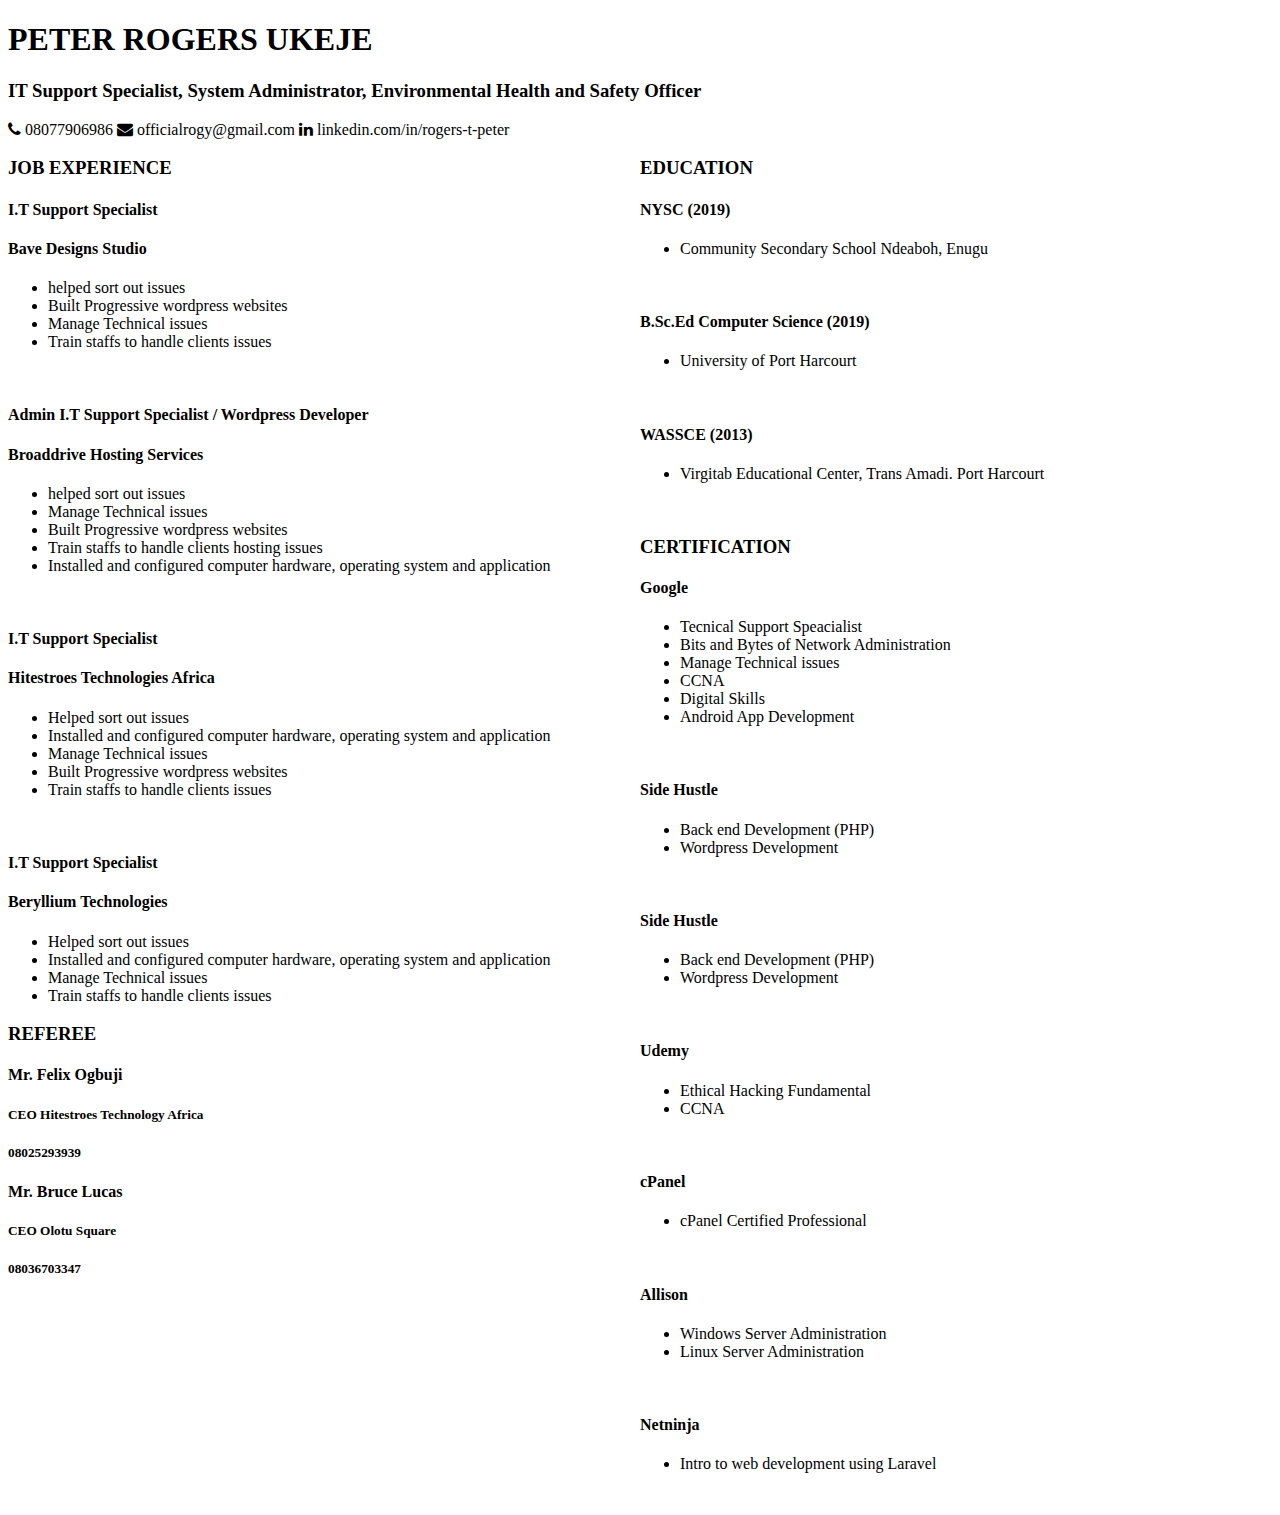
<file: Day 5/index.html>
<!DOCTYPE html>
<html lang="en">
<head>
    <meta charset="UTF-8">
    <meta http-equiv="X-UA-Compatible" content="IE=edge">
    <meta name="viewport" content="width=device-width, initial-scale=1.0">
    <title>My Resume</title>
    <link rel="stylesheet" type="" href="assets/font/css/font-awesome.css">
    <link rel="stylesheet" type="" href="assets/font/css/font-awesome.css">
<style>
    * {
        box-sizing: border-box;
    }
.column {
    float: left;
    width: 50%;
    padding-right: 10px;
    height: auto;

}
.row{
    display: flex;
}
</style>
</head>
<body>
   
     <h1>PETER ROGERS UKEJE</h1> 
       <h3>IT Support Specialist, System Administrator, Environmental Health and Safety Officer</h3>
       <i class="fa fa-phone"> 08077906986 </i> <i class="fa fa-envelope"> officialrogy@gmail.com  </i> <i class="fa fa-linkedin"> linkedin.com/in/rogers-t-peter</i>
    
    

   <div class="row">
    <div class="column">
        <h3>JOB EXPERIENCE</h3>
        <h4>I.T Support Specialist</h4>
        <h4>Bave Designs Studio</h4>
        <ul>
            <li>helped sort out issues</li>
            <li>Built Progressive wordpress websites</li>
            <li>Manage Technical issues</li>
            <li>Train staffs to handle clients issues</li>
        </ul>
        <br>
        <h4>Admin I.T Support Specialist / Wordpress Developer</h4>
        <h4>Broaddrive Hosting Services</h4>
        <ul>
            <li>helped sort out issues</li>
            <li>Manage Technical issues</li>
            <li>Built Progressive wordpress websites</li>
            <li>Train staffs to handle clients hosting issues</li>
            <li>Installed and configured computer hardware, operating system and application</li>
            
        </ul>
        <br>
        <h4>I.T Support Specialist</h4>
        <h4>Hitestroes Technologies Africa</h4>
        <ul>
            <li>Helped sort out issues</li>
            <li>Installed and configured computer hardware, operating system and application</li>
            <li>Manage Technical issues</li>
            <li>Built Progressive wordpress websites</li>
            <li>Train staffs to handle clients issues</li>
        </ul>
        <br>
        <h4>I.T Support Specialist</h4>
        <h4>Beryllium Technologies</h4>
        <ul>
            <li>Helped sort out issues</li>
            <li>Installed and configured computer hardware, operating system and application</li>
            <li>Manage Technical issues</li>
            <li>Train staffs to handle clients issues</li>
        </ul>
    
        <h3>REFEREE</h3>
        <h4>Mr. Felix Ogbuji</h4>
        <h5>CEO Hitestroes Technology Africa</h5>
        <h5>08025293939</h5>
        <h4>Mr. Bruce Lucas</h4>
        <h5>CEO Olotu Square</h5>
        <h5>08036703347</h5>
      
    </div>
    
    <div class="column">
        <h3>EDUCATION</h3>
        
        <h4>NYSC (2019)</h4>
        <ul>
            <li>Community Secondary School Ndeaboh, Enugu</li>
            
        </ul>
        <br>
        <h4>B.Sc.Ed Computer Science (2019)</h4>
        <ul>
            <li>University of Port Harcourt</li>   
        </ul>
        <br>
        <h4>WASSCE (2013)</h4>
        <ul>
            <li>Virgitab Educational Center, Trans Amadi. Port Harcourt</li>
        </ul>
        <br>
        <h3>CERTIFICATION</h3>
        <h4>Google</h4>
        <ul>
            <li>Tecnical Support Speacialist</li>
            <li>Bits and Bytes of Network Administration</li>
            <li>Manage Technical issues</li>
            <li>CCNA</li>
            <li>Digital Skills</li>
            <li>Android App Development</li>
        </ul>
        <br>
        <h4>Side Hustle</h4>
        <ul>
            <li>Back end Development (PHP)</li>
            <li>Wordpress Development</li>
        </ul>
        <br>
        <h4>Side Hustle</h4>
        <ul>
            <li>Back end Development (PHP)</li>
            <li>Wordpress Development</li>
        </ul>
        <br>
        <h4>Udemy</h4>
        <ul>
            <li>Ethical Hacking Fundamental</li>
            <li>CCNA</li>
        </ul>
        <br>
        <h4>cPanel</h4>
        <ul>
            <li>cPanel Certified Professional</li>
          
        </ul>
        <br>
        <h4>Allison</h4>
        <ul>
            <li>Windows Server Administration</li>
            <li>Linux Server Administration</li>
        </ul>
        <br>
        <h4>Netninja</h4>
        <ul>
            <li>Intro to web development using Laravel</li>
        
        </ul>
        <br>
        
   
    </div>
    
   </div>
   
</body>
</html>
</file>
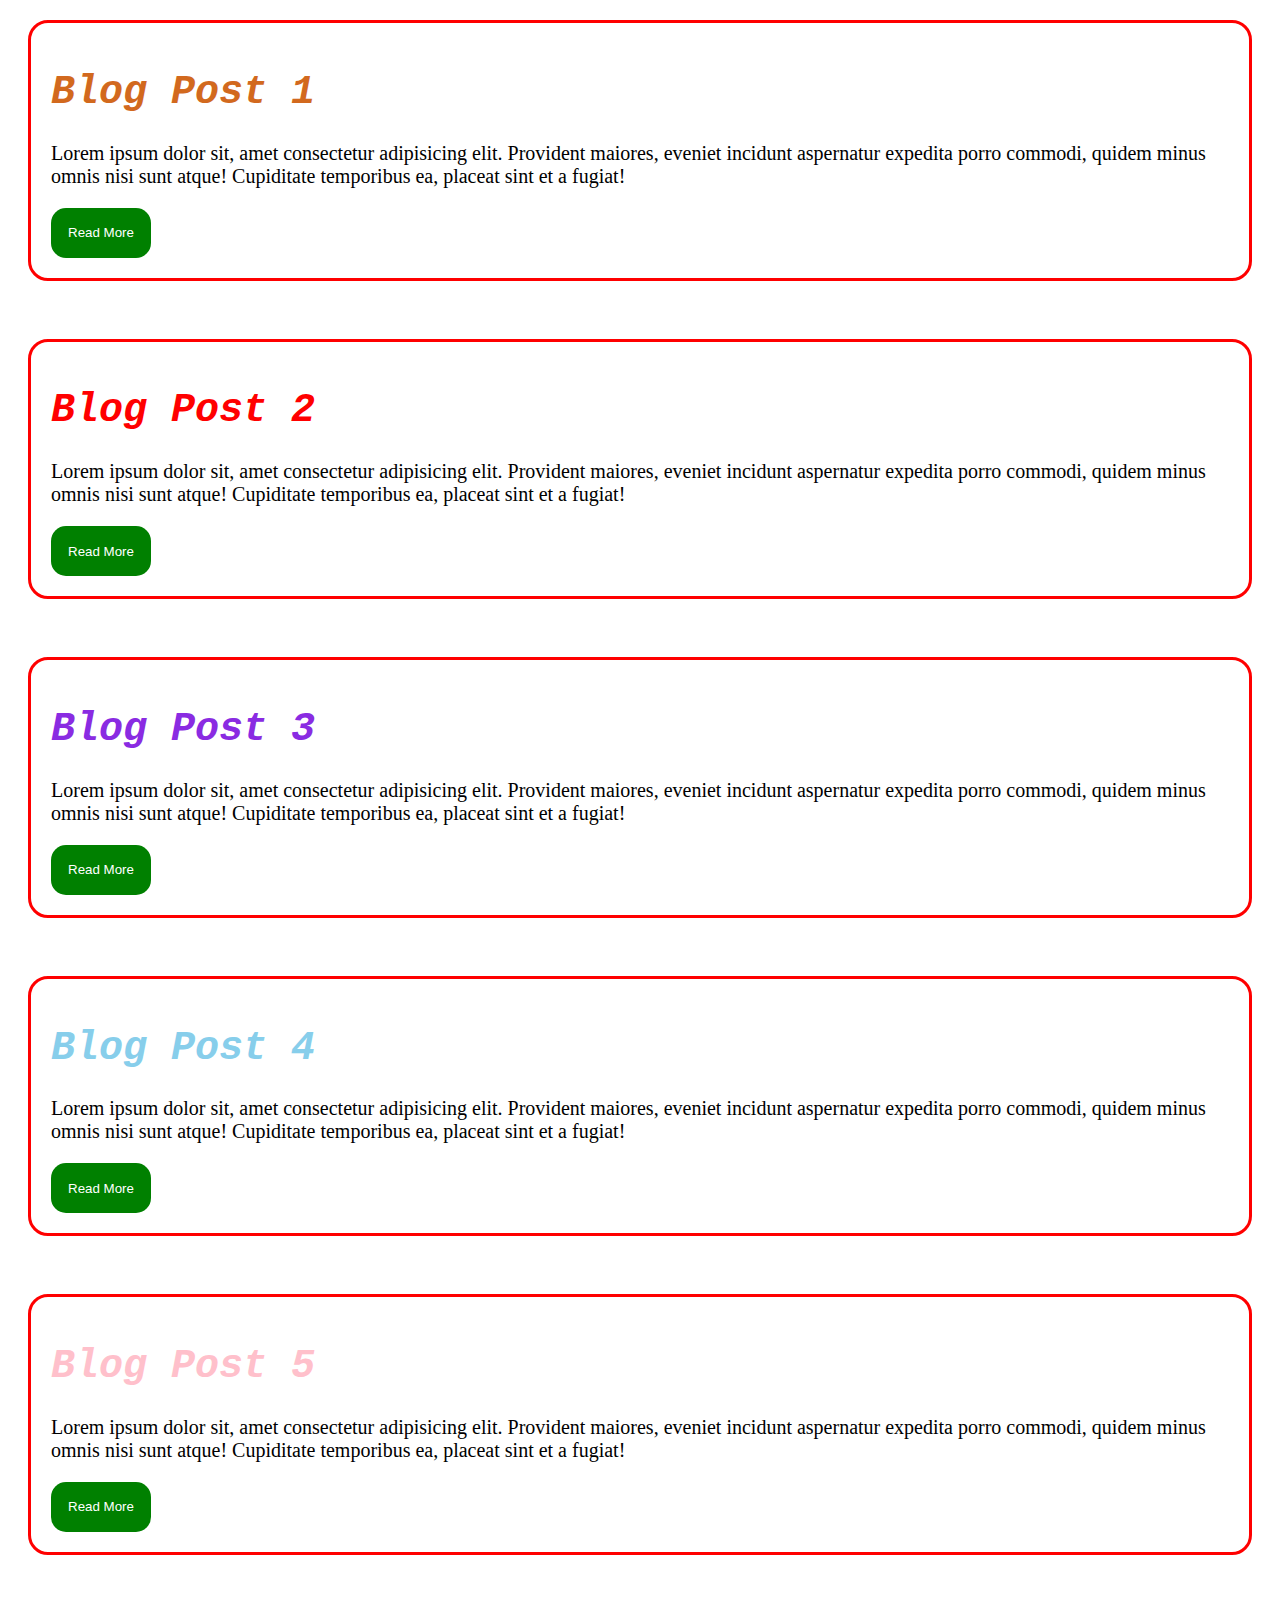
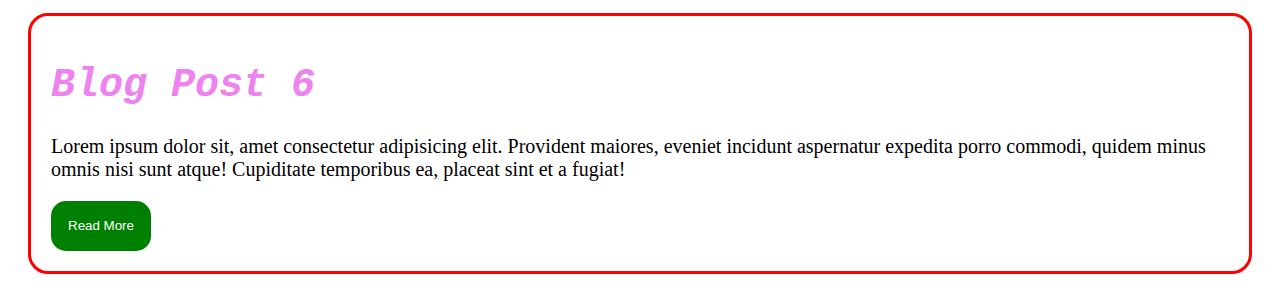
<file: Day 6/index.html>
<!DOCTYPE html>
<html lang="en">
<head>
    <meta charset="UTF-8">
    <meta http-equiv="X-UA-Compatible" content="IE=edge">
    <meta name="viewport" content="width=device-width, initial-scale=1.0">
    <title>My Blog</title>
    <link rel="stylesheet" href="css/style.css">

</head>
<body>
    <div class="container">
        <h1 id="bp1">Blog Post 1</h1>
        <p>Lorem ipsum dolor sit, amet consectetur adipisicing elit. Provident maiores, eveniet incidunt aspernatur expedita porro commodi, quidem minus omnis nisi sunt atque! Cupiditate temporibus ea, placeat sint et a fugiat!</p>
        <input type="button" class="btn" value="Read More">

    </div>
    <br>
    <div class="container">
        <h1 id="bp2">Blog Post 2</h1>
        <p>Lorem ipsum dolor sit, amet consectetur adipisicing elit. Provident maiores, eveniet incidunt aspernatur expedita porro commodi, quidem minus omnis nisi sunt atque! Cupiditate temporibus ea, placeat sint et a fugiat!</p>
        <input type="button" class="btn" value="Read More">
    </div>
    <br>
    <div class="container">
        <h1 id="bp3">Blog Post 3</h1>
        <p>Lorem ipsum dolor sit, amet consectetur adipisicing elit. Provident maiores, eveniet incidunt aspernatur expedita porro commodi, quidem minus omnis nisi sunt atque! Cupiditate temporibus ea, placeat sint et a fugiat!</p>
        <input type="button" class="btn" value="Read More">

    </div>
    <br>
    <div class="container">
        <h1 id="bp4">Blog Post 4</h1>
        <p>Lorem ipsum dolor sit, amet consectetur adipisicing elit. Provident maiores, eveniet incidunt aspernatur expedita porro commodi, quidem minus omnis nisi sunt atque! Cupiditate temporibus ea, placeat sint et a fugiat!</p>
        <input type="button" class="btn" value="Read More">

    </div>
    <br>
    <div class="container">
        <h1 id="bp5">Blog Post 5</h1>
        <p>Lorem ipsum dolor sit, amet consectetur adipisicing elit. Provident maiores, eveniet incidunt aspernatur expedita porro commodi, quidem minus omnis nisi sunt atque! Cupiditate temporibus ea, placeat sint et a fugiat!</p>
        <input type="button" class="btn" value="Read More">

    </div>
    <br>
    <div class="container">
        <h1 id="bp6">Blog Post 6</h1>
        <p>Lorem ipsum dolor sit, amet consectetur adipisicing elit. Provident maiores, eveniet incidunt aspernatur expedita porro commodi, quidem minus omnis nisi sunt atque! Cupiditate temporibus ea, placeat sint et a fugiat!</p>
        <input type="button" class="btn" value="Read More">

    </div>
</body>
</html>
</file>
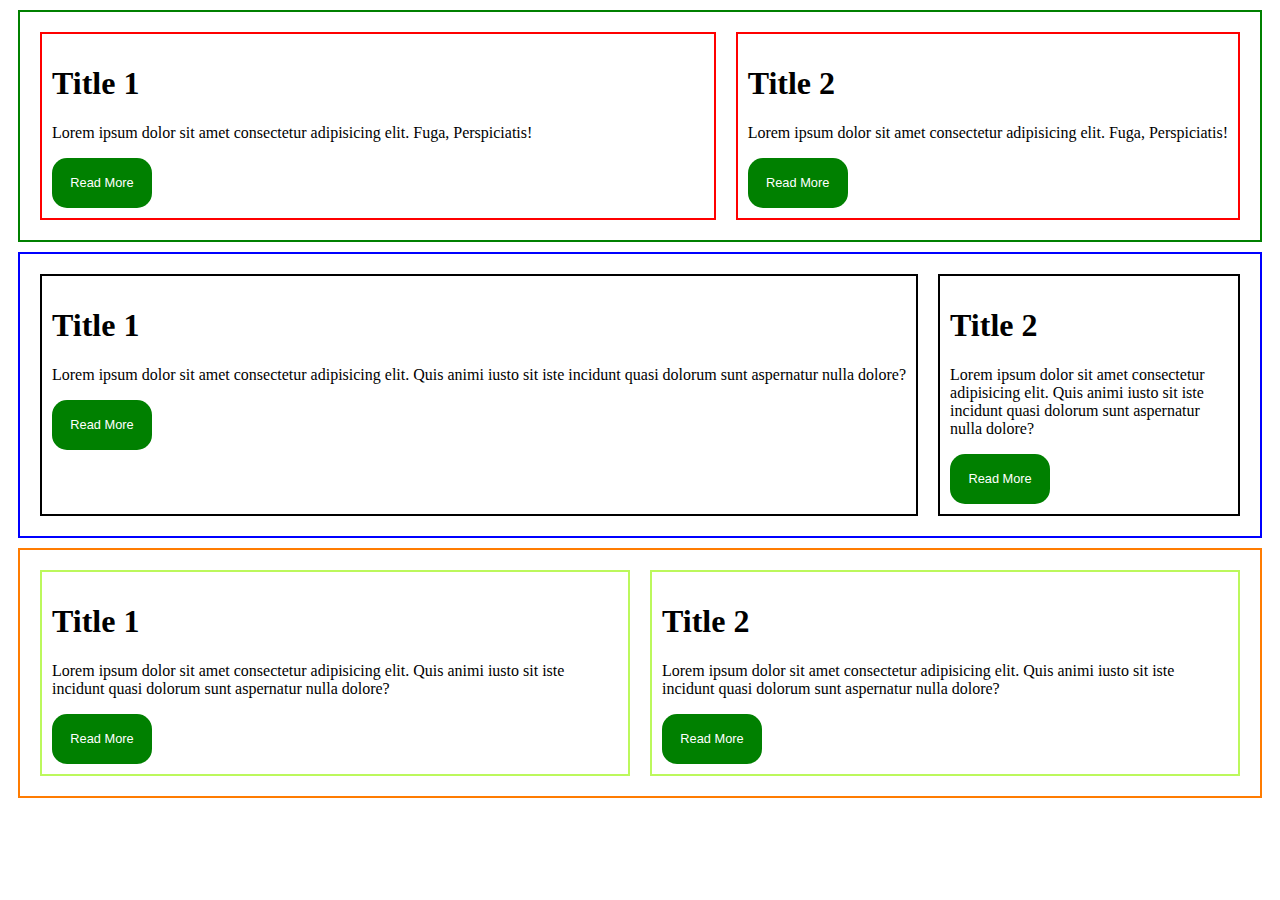
<file: Day 7/index.html>
<!DOCTYPE html>
<html lang="en">
    <head>
        <meta charset="UTF-8">
        <meta http-equiv="X-UA-Compatible" content="IE=edge">
        <meta name="viewport" content="width=device-width, initial-scale=1.0">
        <link rel="stylesheet" href="css/style.css">
        <title>Document</title>
    </head>
    <body>
        <div class="container1">
            <div class="c1-box1">
                <h1>Title 1</h1>
                <p>Lorem ipsum dolor sit amet consectetur adipisicing elit. Fuga, Perspiciatis!</p>
                 <input type="button" class="btn1" value="Read More">
                 
            </div>
            <div class="c1-box2">
              <h1>Title 2</h1>
              <p>Lorem ipsum dolor sit amet consectetur adipisicing elit. Fuga, Perspiciatis!</p>
                <input type="button" class="btn1" value="Read More"> 
            </div>
        </div>
        <div class="container2">
            <div class="c2-box1">
                <h1>Title 1</h1>
                <p>Lorem ipsum dolor sit amet consectetur adipisicing elit. Quis animi iusto sit iste incidunt quasi dolorum sunt aspernatur nulla dolore?</p>
                 <input type="button" class="btn1" value="Read More">
                 
            </div>
            <div class="c2-box2">
              <h1>Title 2</h1>
              <p>Lorem ipsum dolor sit amet consectetur adipisicing elit. Quis animi iusto sit iste incidunt quasi dolorum sunt aspernatur nulla dolore?</p>
                <input type="button" class="btn1" value="Read More"> 
            </div>
        </div>
        <div class="container3">
            <div class="c3-box1">
                <h1>Title 1</h1>
                <p>Lorem ipsum dolor sit amet consectetur adipisicing elit. Quis animi iusto sit iste incidunt quasi dolorum sunt aspernatur nulla dolore?</p>
                 <input type="button" class="btn1" value="Read More">
                 
            </div>
            <div class="c3-box2">
              <h1>Title 2</h1>
              <p>Lorem ipsum dolor sit amet consectetur adipisicing elit. Quis animi iusto sit iste incidunt quasi dolorum sunt aspernatur nulla dolore?</p>
                <input type="button" class="btn1" value="Read More"> 
            </div>
        </div>
        

    </body>
</html>
</file>
<file: Day 6/css/style.css>
h1{

    font-family: 'Courier New', Courier, monospace , Arial, Helvetica, sans-serif, sans-serif;
}
.container{
    border: 3px solid red;
    border-radius: 20px;
    padding: 20px;
    margin: 20px;
}
p{
    color: black;
    font-size: 20px;
}
.btn{
    border: none;
    background-color: green;
    font-weight: 400;
    color: white;
    height: 50px;
    width: 100px;
    border-radius: 15px;
}
#bp1 , #bp2, #bp3, #bp4, #bp5, #bp6{
    font-style: italic;
    font-size: 40px;
}
#bp1{
    color: chocolate;
}
#bp2{
    color: red;
}
#bp3{
    color: blueviolet;
}
#bp4{
    color: skyblue;
}
#bp5{
    color: pink;
}
#bp6{
    color: violet;
}
</file>
<file: Day 7/css/style.css>
.container1 {
    border: 2px solid green;
    display: flex;
    padding: 10px;
    margin: 10px;
    
}

.c1-box1 {
    border: 2px solid red;
    padding: 10px;
    margin: 10px 10px;
    flex: 1;
}

.c1-box2 {
    border: 2px solid red;
    padding: 10px;
    margin: 10px 10px;
}

.container2 {
    border: 2px solid blue;
    display: flex;
    padding: 10px;
    margin: 10px;
}

.c2-box1 {
    border: 2px solid black;
    padding: 10px;
    margin: 10px 10px;
}

.c2-box2 {
    flex: 1;
    border: 2px solid black;
    padding: 10px;
    margin: 10px 10px;
}
.container3 {
    border: 2px solid rgb(255, 124, 1);
    display: flex;
    padding: 10px;
    margin: 10px;
}

.c3-box1 {
    flex: 1;
    border: 2px solid rgba(154, 245, 9, 0.664);
    padding: 10px;
    margin: 10px 10px;
}

.c3-box2 {
    flex: 1;
    border: 2px solid rgba(154, 245, 9, 0.664);
    padding: 10px;
    margin: 10px 10px;
}

.btn1 {
    border: none;
    color: white;
    border-radius: 15px;
    background-color: green;
    font: 0.8em sans-serif;
    width: 100px;
    height: 50px;
}
</file>
